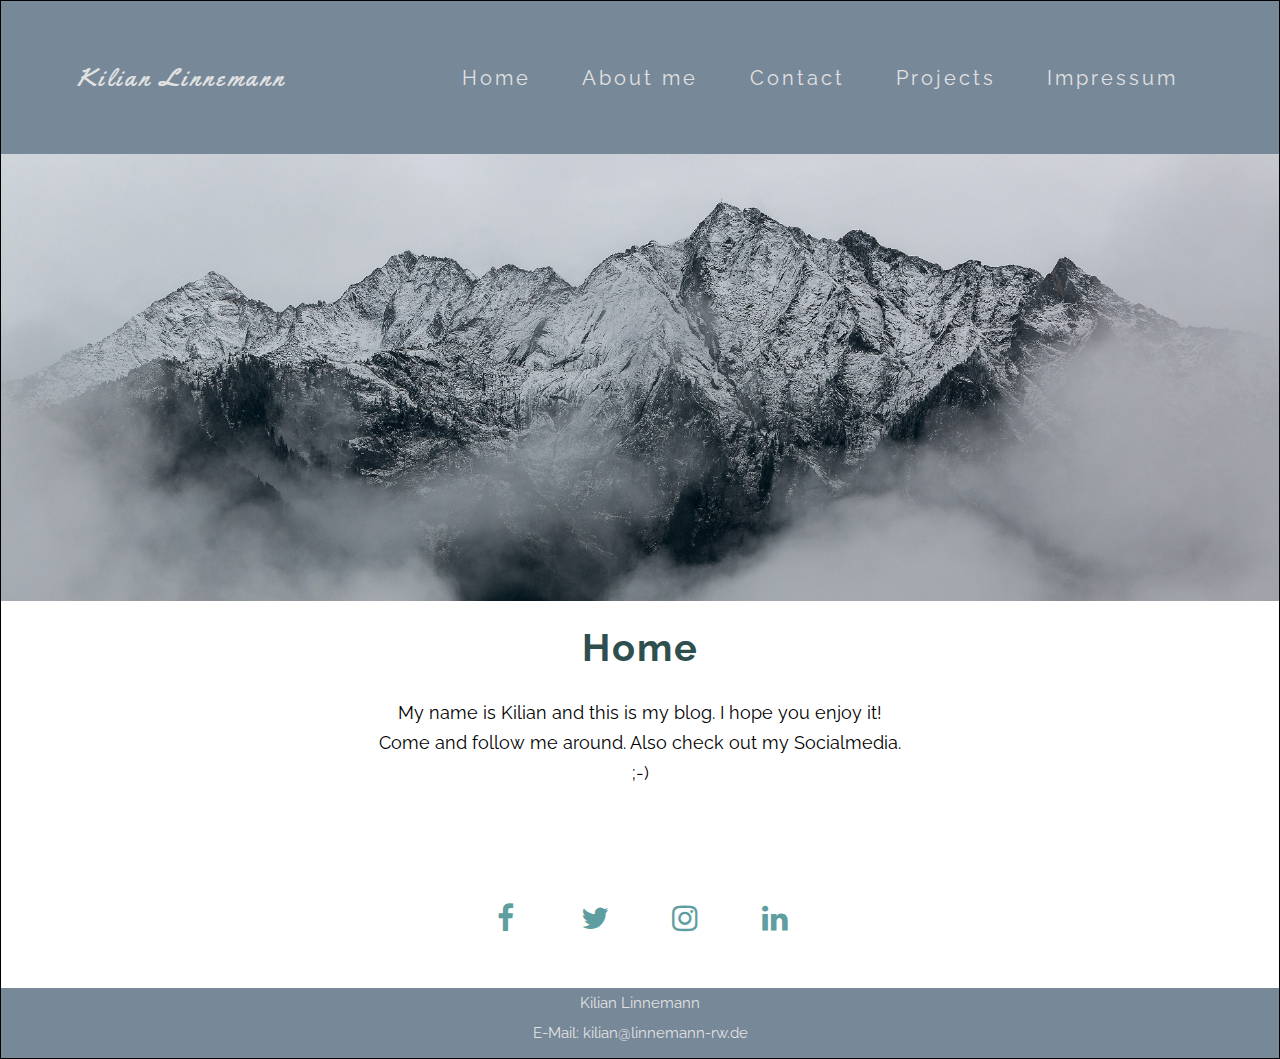
<file: Website2/index.html>
<!DOCTYPE html>
<html lang="en">
    <head>
        <meta charset="UTF-8">
        <meta name="viewport" content="width=device-width, initial-scale=1.0">
        <title>Kilian</title>
        <link href="style.css" rel="stylesheet">
        
        
        <!--Für das Logo-->
        <link rel="preconnect" href="https://fonts.gstatic.com">
        <link href="https://fonts.googleapis.com/css2?family=Yellowtail&display=swap" rel="stylesheet">
        
        <!--Für den Text-->
        <link rel="preconnect" href="https://fonts.gstatic.com">
        <link href="https://fonts.googleapis.com/css2?family=Raleway:wght@100;200&family=Yellowtail&display=swap" rel="stylesheet">
        
        <!--Für die Socialmedia icons-->
        <link rel="stylesheet" href="https://stackpath.bootstrapcdn.com/font-awesome/4.7.0/css/font-awesome.min.css" integrity="sha384-wvfXpqpZZVQGK6TAh5PVlGOfQNHSoD2xbE+QkPxCAFlNEevoEH3Sl0sibVcOQVnN" crossorigin="anonymous">

    </head>
    
    <body>

        <header>
            <nav>
                <div class="logo">
                <p><a href="index.html">Kilian Linnemann</a><p>
            </div>
                <ul class="nav-links">
                     <div class="nav-bocks"><li><a href="index.html">Home</a></li></div>
                     <div class="nav-bocks"><li><a href="Aboutme.html">About me</a></li></div>
                     <div class="nav-bocks"><li><a href="Contact.html">Contact</a></li></div>
                     <div class="nav-bocks"><li><a href="Projects.html">Projects</a></li></div>
                     <div class="nav-bocks"><li><a href="">Impressum</a></li></div>    
            </ul>
        </nav>
        </header>
        <div id="image">
            <img src="Website2.1.jpg">
        </div>
        
        
        
        
        
        <div class="unterBild">
            <div class="Überschrift">
                <h2>Home</h2>
            </div>
            
            
            
            
            
            <div class="text">
                <p>My name is Kilian and this is my blog. I hope you enjoy it!</p>
                <p>Come and follow me around. Also check out my Socialmedia.</p>
                <p>;-)</p>
            </div>
        </div>
        
        
        
        
        
        <div class="sociallinks">
            <ul>
                <li><a href="#"><i class="fa fa-facebook"></i></a></li>
                <li><a href="#"><i class="fa fa-twitter"></i></a></li>
                <li><a href="#"><i class="fa fa-instagram"></i></a></li>
                <li><a href="#"><i class="fa fa-linkedin"></i></a></li>
            </ul>
        </div>
        
        
        
        <div class="footer">
            <p>Kilian Linnemann</p>
            <p>E-Mail: kilian@linnemann-rw.de</p>
        </div>
        
        
        
        
        <script src="logik.js"></script>
    </body>
</html>
</file>
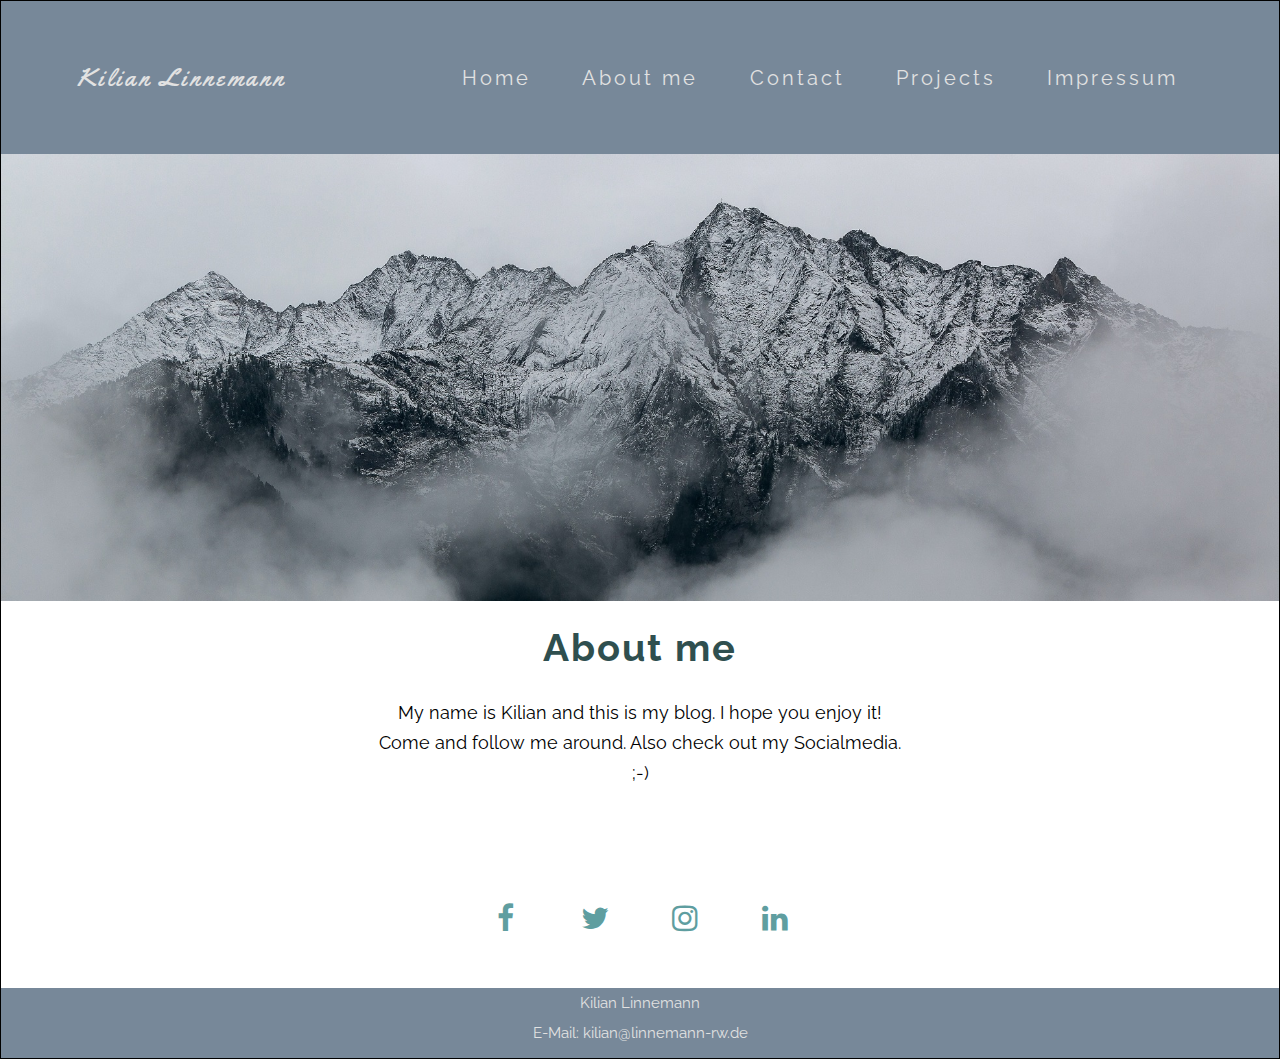
<file: Website2/Aboutme.html>
<!DOCTYPE html>
<html lang="en">
    <head>
        <meta charset="UTF-8">
        <meta name="viewport" content="width=device-width, initial-scale=1.0">
        <title>Kilian</title>
        <link href="style.css" rel="stylesheet">
        
        
        <!--Für das Logo-->
        <link rel="preconnect" href="https://fonts.gstatic.com">
        <link href="https://fonts.googleapis.com/css2?family=Yellowtail&display=swap" rel="stylesheet">
        
        <!--Für den Text-->
        <link rel="preconnect" href="https://fonts.gstatic.com">
        <link href="https://fonts.googleapis.com/css2?family=Raleway:wght@100;200&family=Yellowtail&display=swap" rel="stylesheet">
        
        <!--Für die Socialmedia icons-->
        <link rel="stylesheet" href="https://stackpath.bootstrapcdn.com/font-awesome/4.7.0/css/font-awesome.min.css" integrity="sha384-wvfXpqpZZVQGK6TAh5PVlGOfQNHSoD2xbE+QkPxCAFlNEevoEH3Sl0sibVcOQVnN" crossorigin="anonymous">

    </head>
    
    <body>

        <header>
            <nav>
                <div class="logo">
                <p><a href="index.html">Kilian Linnemann</a><p>
            </div>
                <ul class="nav-links">
                    <li><a href="index.html">Home</a></li>
                    <li><a href="Aboutme.html">About me</a></li>
                    <li><a href="Contact.html">Contact</a></li>
                    <li><a href="Projects.html">Projects</a></li>
                    <li><a href="">Impressum</a></li>
            </ul>
        </nav>
        </header>
        <div id="image">
            <img src="Website2.1.jpg">
        </div>
        
        
        
        
        
        <div class="unterBild">
            <div class="Überschrift">
                <h2>About me</h2>
            </div>
            <div class="text">
                <p>My name is Kilian and this is my blog. I hope you enjoy it!</p>
                <p>Come and follow me around. Also check out my Socialmedia.</p>
                <p>;-)</p>
            </div>
            
        </div>
            
            

        
        
        <div class="sociallinks">
            <ul>
                <li><a href="#"><i class="fa fa-facebook"></i></a></li>
                <li><a href="#"><i class="fa fa-twitter"></i></a></li>
                <li><a href="#"><i class="fa fa-instagram"></i></a></li>
                <li><a href="#"><i class="fa fa-linkedin"></i></a></li>
            </ul>
        </div>
        
        
        
        <div class="footer">
            <p>Kilian Linnemann</p>
            <p>E-Mail: kilian@linnemann-rw.de</p>
        </div>
        
        
        
        
        <script src="logik.js"></script>
    </body>
</html>
</file>
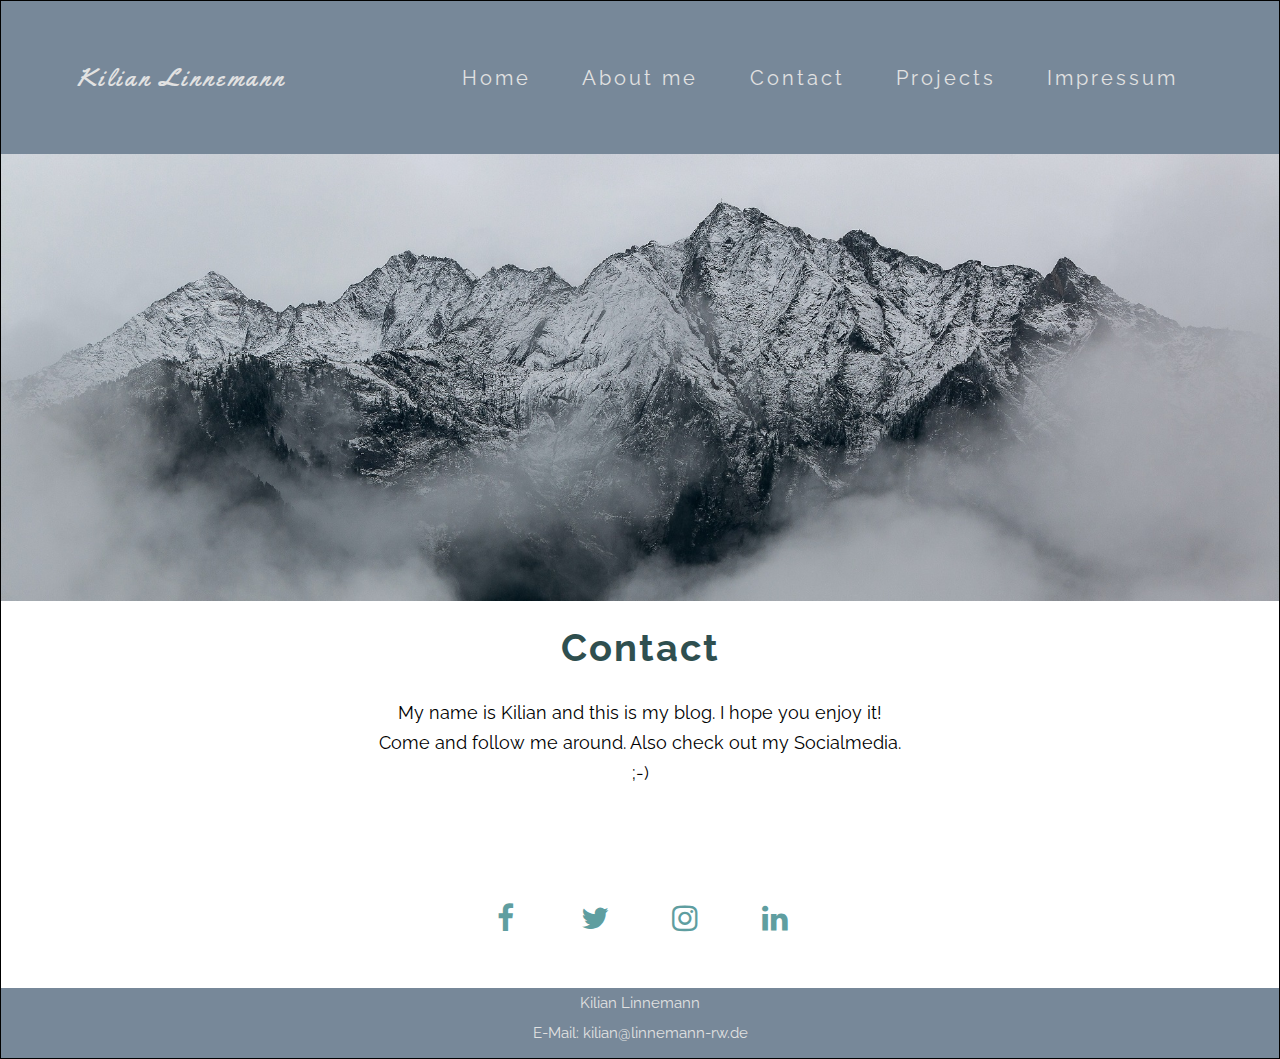
<file: Website2/Contact.html>
<!DOCTYPE html>
<html lang="en">
    <head>
        <meta charset="UTF-8">
        <meta name="viewport" content="width=device-width, initial-scale=1.0">
        <title>Kilian</title>
        <link href="style.css" rel="stylesheet">
        
        
        <!--Für das Logo-->
        <link rel="preconnect" href="https://fonts.gstatic.com">
        <link href="https://fonts.googleapis.com/css2?family=Yellowtail&display=swap" rel="stylesheet">
        
        <!--Für den Text-->
        <link rel="preconnect" href="https://fonts.gstatic.com">
        <link href="https://fonts.googleapis.com/css2?family=Raleway:wght@100;200&family=Yellowtail&display=swap" rel="stylesheet">
        
        <!--Für die Socialmedia icons-->
        <link rel="stylesheet" href="https://stackpath.bootstrapcdn.com/font-awesome/4.7.0/css/font-awesome.min.css" integrity="sha384-wvfXpqpZZVQGK6TAh5PVlGOfQNHSoD2xbE+QkPxCAFlNEevoEH3Sl0sibVcOQVnN" crossorigin="anonymous">

    </head>
    
    <body>

        <header>
            <nav>
                <div class="logo">
                <p><a href="index.html">Kilian Linnemann</a><p>
            </div>
                <ul class="nav-links">
                    <li><a href="index.html">Home</a></li>
                    <li><a href="Aboutme.html">About me</a></li>
                    <li><a href="Contact.html">Contact</a></li>
                    <li><a href="Projects.html">Projects</a></li>
                    <li><a href="">Impressum</a></li>
            </ul>
        </nav>
        </header>
        <div id="image">
            <img src="Website2.1.jpg">
        </div>
        
        
        
        
        
        <div class="unterBild">
            <div class="Überschrift">
                <h2>Contact</h2>
            </div>
            <div class="text">
                <p>My name is Kilian and this is my blog. I hope you enjoy it!</p>
                <p>Come and follow me around. Also check out my Socialmedia.</p>
                <p>;-)</p>
            </div>
            
        </div>
            
            
            
        
        
        
        
        <div class="sociallinks">
            <ul>
                <li><a href="#"><i class="fa fa-facebook"></i></a></li>
                <li><a href="#"><i class="fa fa-twitter"></i></a></li>
                <li><a href="#"><i class="fa fa-instagram"></i></a></li>
                <li><a href="#"><i class="fa fa-linkedin"></i></a></li>
            </ul>
        </div>
        
        
        
        <div class="footer">
            <p>Kilian Linnemann</p>
            <p>E-Mail: kilian@linnemann-rw.de</p>
        </div>
        
        
        
        
        <script src="logik.js"></script>
    </body>
</html>
</html>
</file>
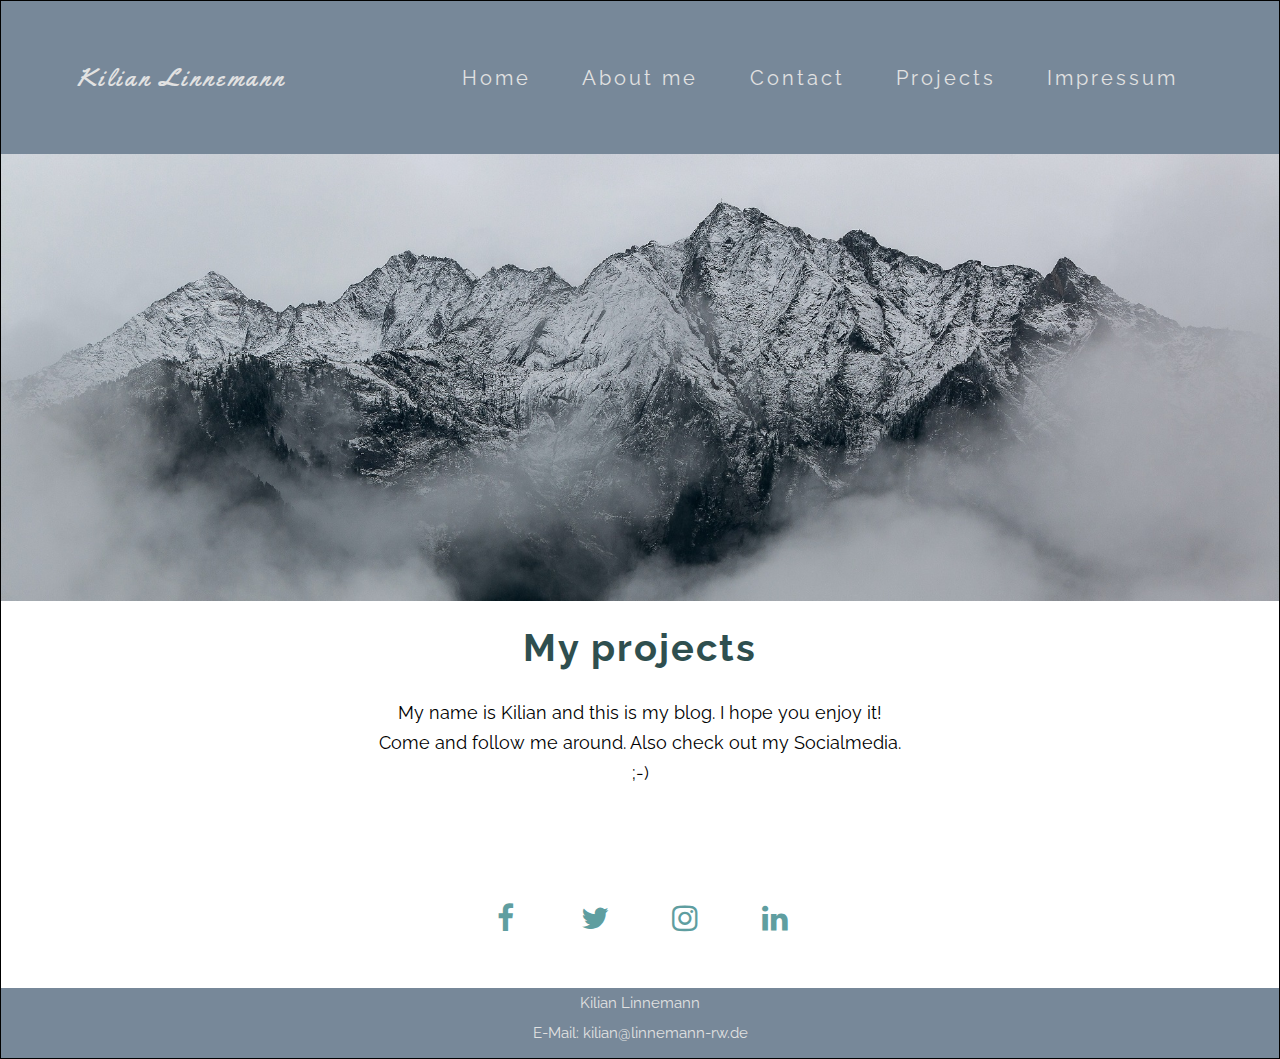
<file: Website2/Projects.html>
<!DOCTYPE html>
<html lang="en">
    <head>
        <meta charset="UTF-8">
        <meta name="viewport" content="width=device-width, initial-scale=1.0">
        <title>Kilian</title>
        <link href="style.css" rel="stylesheet">
        
        
        <!--Für das Logo-->
        <link rel="preconnect" href="https://fonts.gstatic.com">
        <link href="https://fonts.googleapis.com/css2?family=Yellowtail&display=swap" rel="stylesheet">
        
        <!--Für den Text-->
        <link rel="preconnect" href="https://fonts.gstatic.com">
        <link href="https://fonts.googleapis.com/css2?family=Raleway:wght@100;200&family=Yellowtail&display=swap" rel="stylesheet">
        
        <!--Für die Socialmedia icons-->
        <link rel="stylesheet" href="https://stackpath.bootstrapcdn.com/font-awesome/4.7.0/css/font-awesome.min.css" integrity="sha384-wvfXpqpZZVQGK6TAh5PVlGOfQNHSoD2xbE+QkPxCAFlNEevoEH3Sl0sibVcOQVnN" crossorigin="anonymous">

    </head>
    
    <body>

        <header>
            <nav>
                <div class="logo">
                <p><a href="index.html">Kilian Linnemann</a><p>
            </div>
                <ul class="nav-links">
                    <li><a href="index.html">Home</a></li>
                    <li><a href="Aboutme.html">About me</a></li>
                    <li><a href="Contact.html">Contact</a></li>
                    <li><a href="Projects.html">Projects</a></li>
                    <li><a href="">Impressum</a></li>
            </ul>
        </nav>
        </header>
        <div id="image">
            <img src="Website2.1.jpg">
        </div>
        
        
        
        
        
        <div class="unterBild">
            <div class="Überschrift">
                <h2>My projects</h2>
            </div>
            
            <div class="text">
                <p>My name is Kilian and this is my blog. I hope you enjoy it!</p>
                <p>Come and follow me around. Also check out my Socialmedia.</p>
                <p>;-)</p>
            </div>
            
        </div>
            
            
            
            
            
     
        
        
        
        
        
        <div class="sociallinks">
            <ul>
                <li><a href="#"><i class="fa fa-facebook"></i></a></li>
                <li><a href="#"><i class="fa fa-twitter"></i></a></li>
                <li><a href="#"><i class="fa fa-instagram"></i></a></li>
                <li><a href="#"><i class="fa fa-linkedin"></i></a></li>
            </ul>
        </div>
        
        
        
        <div class="footer">
            <p>Kilian Linnemann</p>
            <p>E-Mail: kilian@linnemann-rw.de</p>
        </div>
        
        
        
        
        <script src="logik.js"></script>
    </body>
</html>
</file>
<file: Website2/style.css>
*{
    margin: 0px;
    padding: 0px;
    box-sizing: border-box;   
}
body{
    border: 1px solid black;
    width: 100%; 
    height: 100%; 
            

    
}
nav{
    display:flex;
    justify-content: space-around;
    align-items: center;
    min-height: 17vh;
    background-color: lightslategrey;
    font-family: 'Raleway', sans-serif;
    
    
}


.logo a{
    text-decoration: none;
    color: rgb(226, 226, 226);
}
.logo p{
    font-family: 'Yellowtail', cursive;
    color: rgb(226, 226, 226);
    letter-spacing: 3px;
    font-size: 25px;
}


.nav-links{
    display: flex;
    justify-content: space-around;
    width: 60%;   
}
.nav-links li{
    list-style: none;
}

.nav-links ul{  
}
.nav-bocks{
}

.nav-links a{
    text-decoration: none;
    color: rgb(226, 226, 226);
    letter-spacing: 3px;
    font-size: 20px;
    transition: 0.2s;
    
    
}

.nav-links a:hover{
    color: darkslategrey;
    transition: 0.5s;
    letter-spacing: 3px;
    
    
}




#image img{
    width:100%;
    margin-top: 0px;
    margin-bottom: 1px;
    
}

.unterBild{
    margin-bottom: 100px;
    margin-top: 20px;
    text-align: center;
    font-family: 'Raleway', sans-serif; 
}
.Überschrift{
    color: darkslategrey;
    margin-bottom: 28px;
    font-size: 25px;
    letter-spacing: 2px;
    transition: 0.5s;
}
.Überschrift:hover{
    letter-spacing: 10px;
    transition: 0.7s;
}
.text{
    font-size: 18px;
    line-height: 30px;
}


.sociallinks ul{
    
    left: 36%;
    padding: 0px;
    margin: 0px;
    display: flex;
    margin-bottom: 40px;
    justify-content: center;
}
.sociallinks ul li{
    list-style: none;
    margin: 0 15px;
    align-items: center;
}
.sociallinks ul li .fa{
    
    font-size: 30px;
    color: cadetblue;
    line-height: 60px;
}

.sociallinks ul li a{
    display: block;
    position: relative;
    width: 60px;
    height: 60px;
    border-radius: 50%;
    text-align: center;
    
}
.sociallinks ul li a:hover{
    background-color: gainsboro;
}





.footer{
    text-align: center;
    background-color: lightslategrey;
    min-height: 70px;
   
}
.footer p{
    color: rgb(226, 226, 226);
    font-size: 15px;
    font-family: 'Raleway', sans-serif; 
    line-height: 30px;
}
</file>
